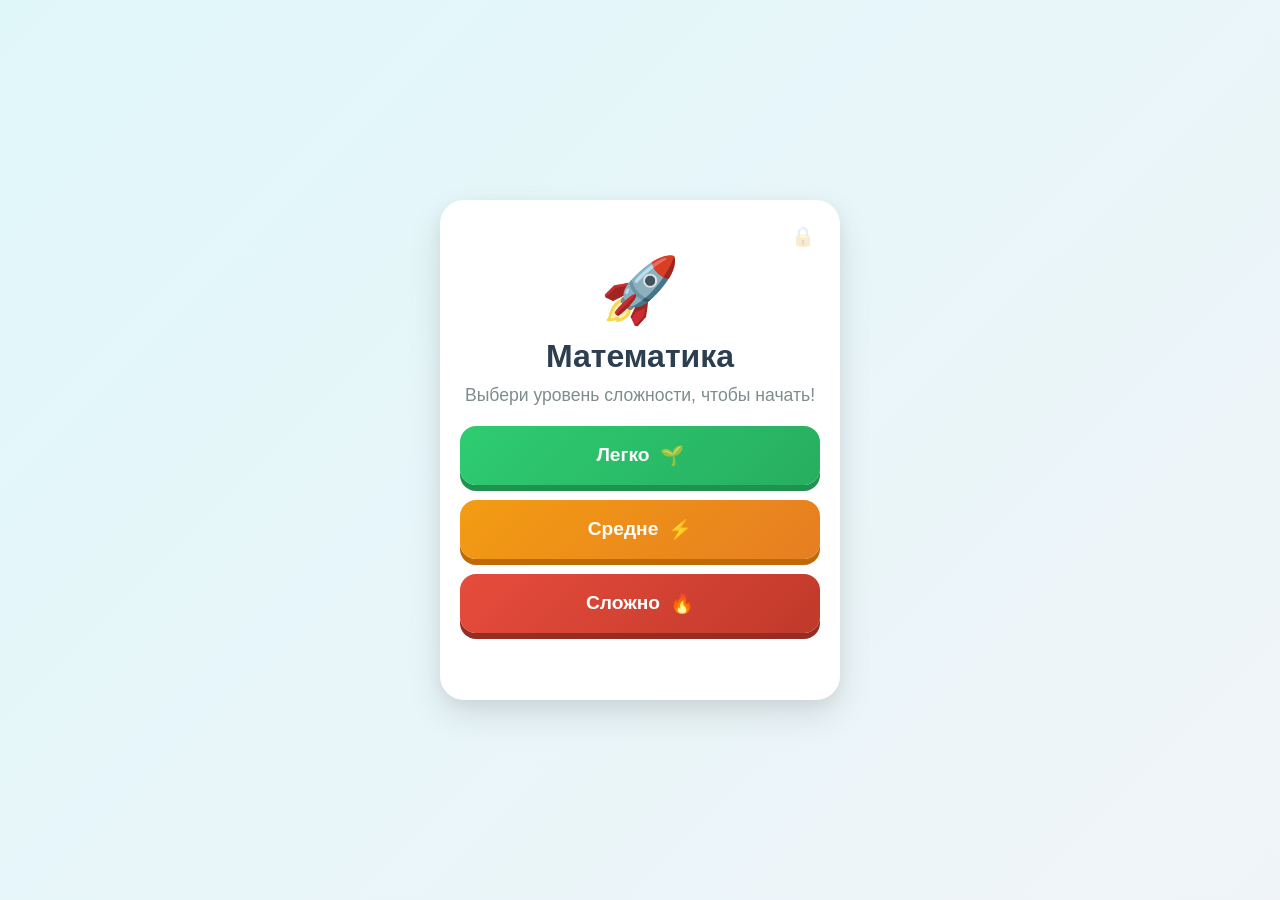
<file: index.html>
<!DOCTYPE html>
<html lang="ru">
<head>
    <meta charset="UTF-8">
    <meta name="viewport" content="width=device-width, initial-scale=1.0, maximum-scale=1.0, user-scalable=no, viewport-fit=cover">
    <meta name="theme-color" content="#e0f7fa">
    <meta name="mobile-web-app-capable" content="yes">
    <title>Тренажёр Математики</title>
    <link rel="stylesheet" href="style.css">
</head>
<body>

    <div class="app-container">
        
        <!-- Кнопка перехода на страницу админа -->
        <a href="admin.html" id="admin-toggle-btn" title="Вход для админа">🔒</a>

        <!-- 1. ЭКРАН СТАРТА -->
        <div id="start-screen" class="screen active">
            <div class="emoji">🚀</div>
            <h1>Математика</h1>
            <p>Выбери уровень сложности, чтобы начать!</p>
            
            <div class="difficulty-buttons">
                <button onclick="startGame('easy')" class="btn easy-btn">
                    <span>Легко</span> 🌱
                </button>
                <button onclick="startGame('medium')" class="btn medium-btn">
                    <span>Средне</span> ⚡
                </button>
                <button onclick="startGame('hard')" class="btn hard-btn">
                    <span>Сложно</span> 🔥
                </button>
            </div>
        </div>

        <!-- 2. ЭКРАН ВИКТОРИНЫ -->
        <div id="quiz-screen" class="screen">
            <div class="header">
                <span id="question-counter">Вопрос 1 из 20</span>
            </div>
            
            <div class="problem-area">
                <h2 id="math-problem">25 × 8 = ?</h2>
            </div>

            <div class="input-area">
                <input type="number" id="answer-input" placeholder="?" autocomplete="off" inputmode="numeric" pattern="[0-9]*">
                <button id="submit-btn" class="btn submit-btn" onclick="checkAnswer()">Проверить</button>
            </div>

            <div id="feedback" class="feedback"></div>
        </div>

        <!-- 3. ЭКРАН РЕЗУЛЬТАТОВ -->
        <div id="result-screen" class="screen">
            <div class="emoji" id="result-emoji">🎉</div>
            <h1>Готово!</h1>
            <p id="final-score-text">Ты набрал 0%</p>
            <button onclick="goHome()" class="btn submit-btn">Играть снова</button>
        </div>

    </div>

    <script src="script.js"></script>
</body>
</html>
</file>
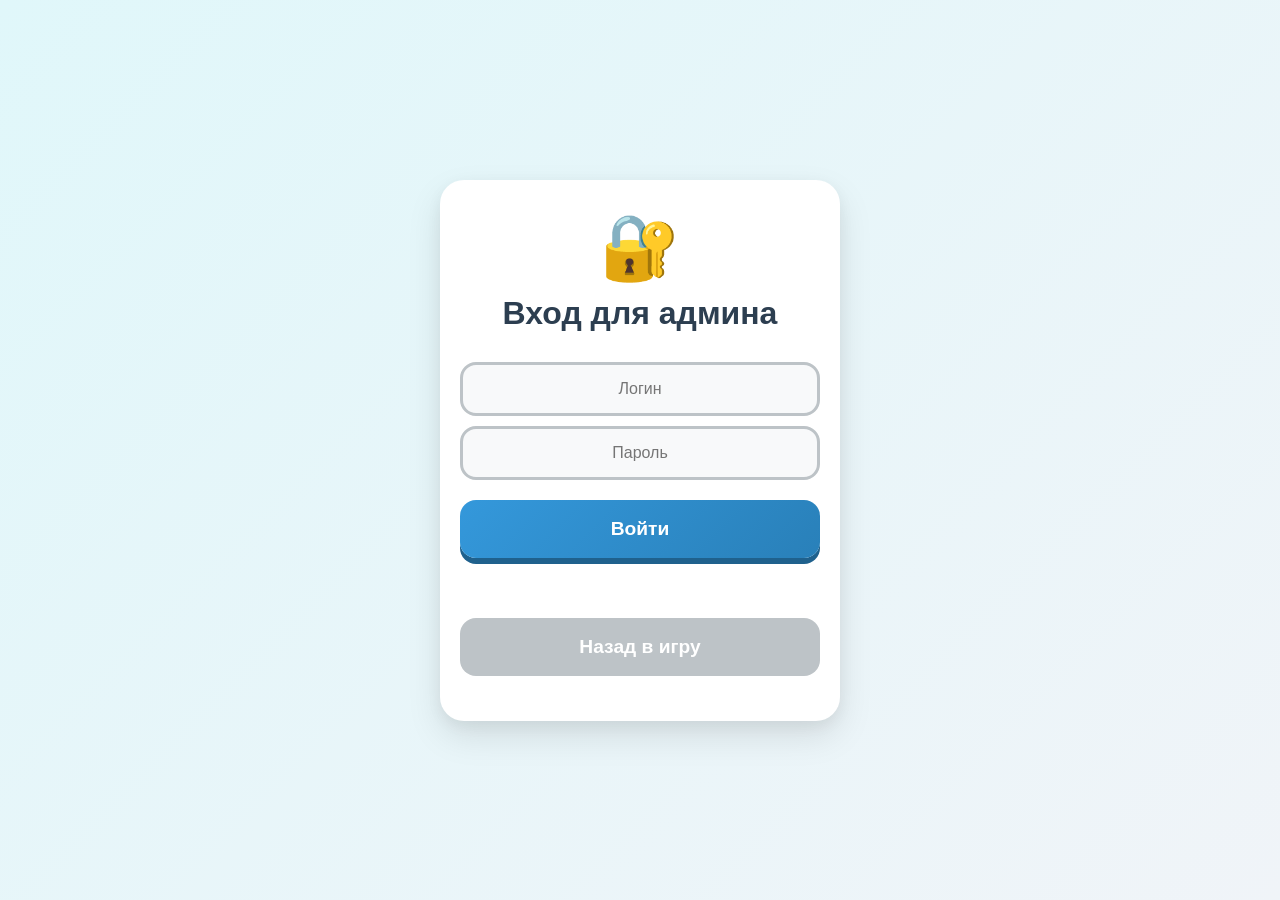
<file: admin.html>
<!DOCTYPE html>
<html lang="ru">
<head>
    <meta charset="UTF-8">
    <meta name="viewport" content="width=device-width, initial-scale=1.0, maximum-scale=1.0, user-scalable=no, viewport-fit=cover">
    <meta name="theme-color" content="#e0f7fa">
    <title>Админ Панель</title>
    <link rel="stylesheet" href="style.css">
</head>
<body>

    <div class="app-container">
        
        <!-- 1. ЭКРАН ВХОДА -->
        <div id="admin-login-screen" class="screen active">
            <div class="emoji">🔐</div>
            <h1>Вход для админа</h1>
            <div class="input-area" style="margin-top: 20px;">
                <input type="text" id="admin-user" placeholder="Логин" autocomplete="off">
                <input type="password" id="admin-pass" placeholder="Пароль">
                <button onclick="checkAdminLogin()" class="btn submit-btn">Войти</button>
                <p id="login-error" style="color: #e74c3c; font-weight: bold; margin-top: 10px;"></p>
            </div>
            <a href="index.html" class="btn" style="background: #bdc3c7; color: white; margin-top: 20px; text-decoration: none;">Назад в игру</a>
        </div>

        <!-- 2. ПАНЕЛЬ АДМИНА -->
        <div id="admin-panel-screen" class="screen">
            <h1>Результаты 📊</h1>
            <div id="admin-results-list" class="results-list">
                <!-- Результаты будут загружаться сюда -->
            </div>
            <button onclick="clearAdminResults()" class="btn hard-btn" style="margin-bottom: 15px;">Очистить историю</button>
            <a href="index.html" class="btn submit-btn" style="text-decoration: none;">Выйти в игру</a>
        </div>

    </div>

    <script src="admin.js"></script>
</body>
</html>
</file>
<file: style.css>
/* --- General Setup --- */
* {
    box-sizing: border-box;
    margin: 0;
    padding: 0;
    font-family: 'Segoe UI', Tahoma, Geneva, Verdana, sans-serif;
    -webkit-tap-highlight-color: transparent; 
}

body {
    background: linear-gradient(135deg, #e0f7fa 0%, #f0f4f8 100%);
    display: flex;
    justify-content: center;
    align-items: center;
    height: 100vh;
    height: 100dvh; 
    color: #333;
    overflow: hidden; 
    user-select: none;
    -webkit-user-select: none;
}

.app-container {
    background-color: #ffffff;
    width: 95%;
    max-width: 400px;
    padding: 30px 20px;
    border-radius: 24px;
    box-shadow: 0 15px 35px rgba(0, 0, 0, 0.1), 0 5px 15px rgba(0, 0, 0, 0.05);
    text-align: center;
    position: relative;
    min-height: 500px;
    display: flex;
    flex-direction: column;
    justify-content: center;
}

/* --- Admin Toggle Button (as a link) --- */
#admin-toggle-btn {
    position: absolute;
    top: 15px;
    right: 15px;
    background: transparent;
    border: none;
    font-size: 1.2rem;
    cursor: pointer;
    opacity: 0.2; 
    transition: opacity 0.3s;
    padding: 10px;
    text-decoration: none;
    color: inherit;
    z-index: 10;
}
#admin-toggle-btn:active {
    opacity: 1;
}

/* --- Screen Management --- */
.screen {
    display: none;
    flex-direction: column;
    align-items: center;
    width: 100%;
    animation: fadeIn 0.4s cubic-bezier(0.175, 0.885, 0.32, 1.275);
}

.screen.active {
    display: flex;
}

@keyframes fadeIn {
    from { opacity: 0; transform: scale(0.95); }
    to { opacity: 1; transform: scale(1); }
}

/* --- Typography --- */
.emoji {
    font-size: 4rem;
    margin-bottom: 10px;
    animation: bounce 2s infinite;
}

@keyframes bounce {
    0%, 100% { transform: translateY(0); }
    50% { transform: translateY(-10px); }
}

h1 {
    font-size: 2rem;
    color: #2c3e50;
    margin-bottom: 10px;
}

p {
    font-size: 1.1rem;
    color: #7f8c8d;
    margin-bottom: 20px;
}

h2 {
    font-size: 3.5rem;
    color: #2c3e50;
    margin: 20px 0;
    font-weight: 800;
    letter-spacing: 2px;
}

/* --- Buttons --- */
.btn {
    border: none;
    border-radius: 16px;
    font-size: 1.2rem;
    font-weight: 700;
    cursor: pointer;
    transition: transform 0.1s, box-shadow 0.2s;
    width: 100%;
    padding: 18px;
    margin-bottom: 15px;
    display: flex;
    justify-content: center;
    align-items: center;
    gap: 10px;
    appearance: none;
    -webkit-appearance: none; 
}

.btn:active { transform: scale(0.96); }
.btn:disabled { opacity: 0.6; cursor: not-allowed; transform: none; }

/* Difficulty Buttons */
.difficulty-buttons { width: 100%; display: flex; flex-direction: column; }
.easy-btn { background: linear-gradient(135deg, #2ecc71, #27ae60); color: white; box-shadow: 0 6px 0 #219150; }
.medium-btn { background: linear-gradient(135deg, #f39c12, #e67e22); color: white; box-shadow: 0 6px 0 #c06909; }
.hard-btn { background: linear-gradient(135deg, #e74c3c, #c0392b); color: white; box-shadow: 0 6px 0 #962d22; }
.easy-btn:active, .medium-btn:active, .hard-btn:active { box-shadow: 0 2px 0 #219150; transform: translateY(4px); }

/* Submit Button */
.submit-btn { background: linear-gradient(135deg, #3498db, #2980b9); color: white; box-shadow: 0 6px 0 #1f618d; margin-top: 10px; margin-bottom: 0; }
.submit-btn:active { box-shadow: 0 2px 0 #1f618d; transform: translateY(4px); }

/* --- Inputs (Quiz and Admin Login) --- */
.header {
    width: 100%;
    text-align: center;
    font-size: 1rem;
    font-weight: 700;
    color: #95a5a6;
    margin-bottom: 10px;
    text-transform: uppercase;
    letter-spacing: 1px;
}

.input-area { display: flex; flex-direction: column; width: 100%; gap: 10px; }

input[type="number"], input[type="text"], input[type="password"] {
    width: 100%;
    padding: 15px;
    font-size: 16px; 
    text-align: center;
    border: 3px solid #bdc3c7;
    border-radius: 16px;
    outline: none;
    transition: border-color 0.2s, box-shadow 0.2s;
    background-color: #f8f9fa;
    appearance: none;
    -webkit-appearance: none;
}

input[type="number"] { font-size: 2rem; font-weight: bold; }

input:focus {
    border-color: #3498db;
    box-shadow: 0 0 0 4px rgba(52, 152, 219, 0.2);
    background-color: white;
}

/* Hide number arrows */
input::-webkit-outer-spin-button, input::-webkit-inner-spin-button { -webkit-appearance: none; margin: 0; }
input[type=number] { appearance: textfield; -moz-appearance: textfield; }

/* --- Feedback --- */
.feedback { margin-top: 20px; font-size: 1.3rem; font-weight: 800; height: 30px; transition: all 0.3s ease; }
.correct { color: #2ecc71; animation: pop 0.3s; }
.wrong { color: #e74c3c; animation: shake 0.4s; }

@keyframes pop { 0% { transform: scale(1); } 50% { transform: scale(1.2); } 100% { transform: scale(1); } }
@keyframes shake { 0%, 100% { transform: translateX(0); } 25% { transform: translateX(-5px); } 75% { transform: translateX(5px); } }

/* --- Results Screen --- */
#final-score-text { font-size: 1.5rem; color: #2c3e50; font-weight: 800; margin-bottom: 30px; }

/* --- Admin Panel Styles --- */
.results-list {
    width: 100%;
    max-height: 250px;
    overflow-y: auto;
    background: #f8f9fa;
    border-radius: 12px;
    padding: 10px;
    margin-bottom: 20px;
    border: 2px solid #e0e0e0;
    text-align: left;
    -webkit-overflow-scrolling: touch; 
}

.result-item {
    padding: 10px;
    border-bottom: 1px solid #dcdcdc;
    font-size: 0.95rem;
    color: #2c3e50;
    display: flex;
    flex-direction: column;
}
.result-item:last-child { border-bottom: none; }
.result-date { font-size: 0.75rem; color: #7f8c8d; margin-bottom: 3px; }
.result-details { font-weight: bold; }
</file>
